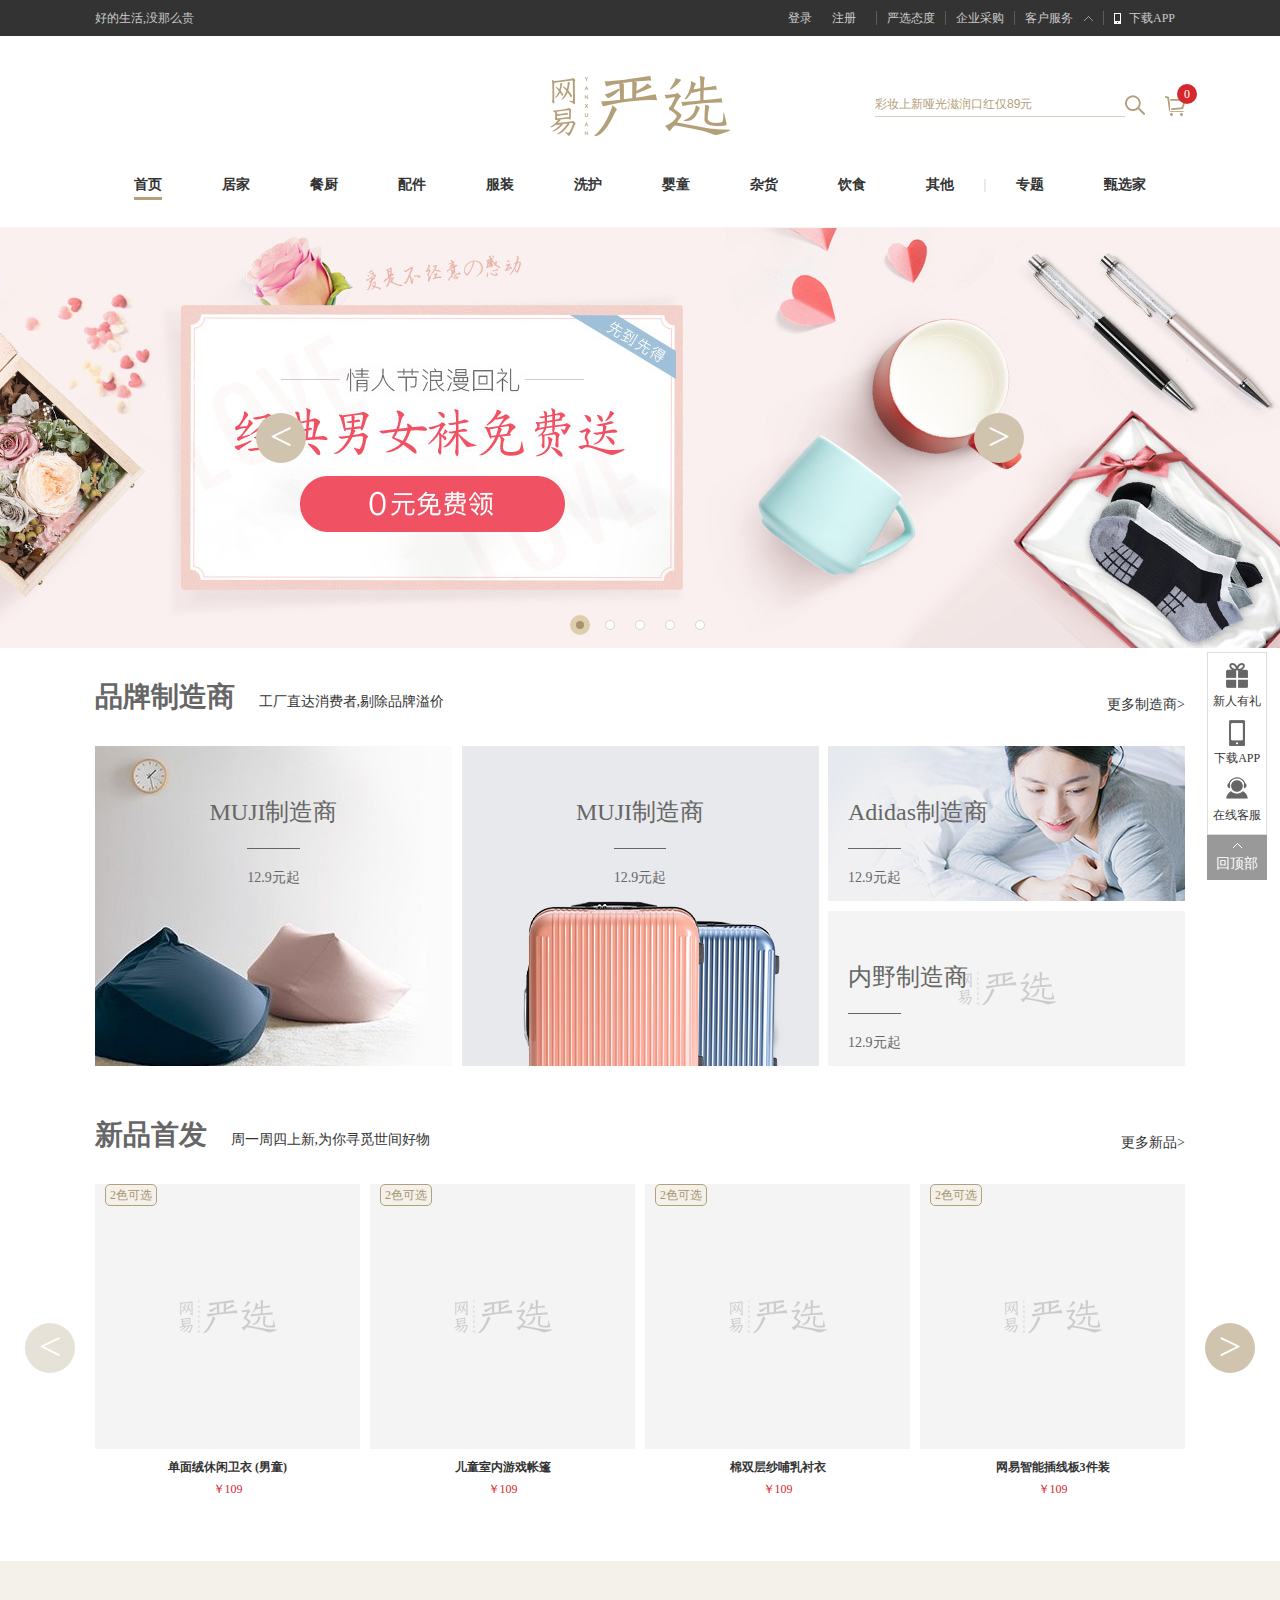
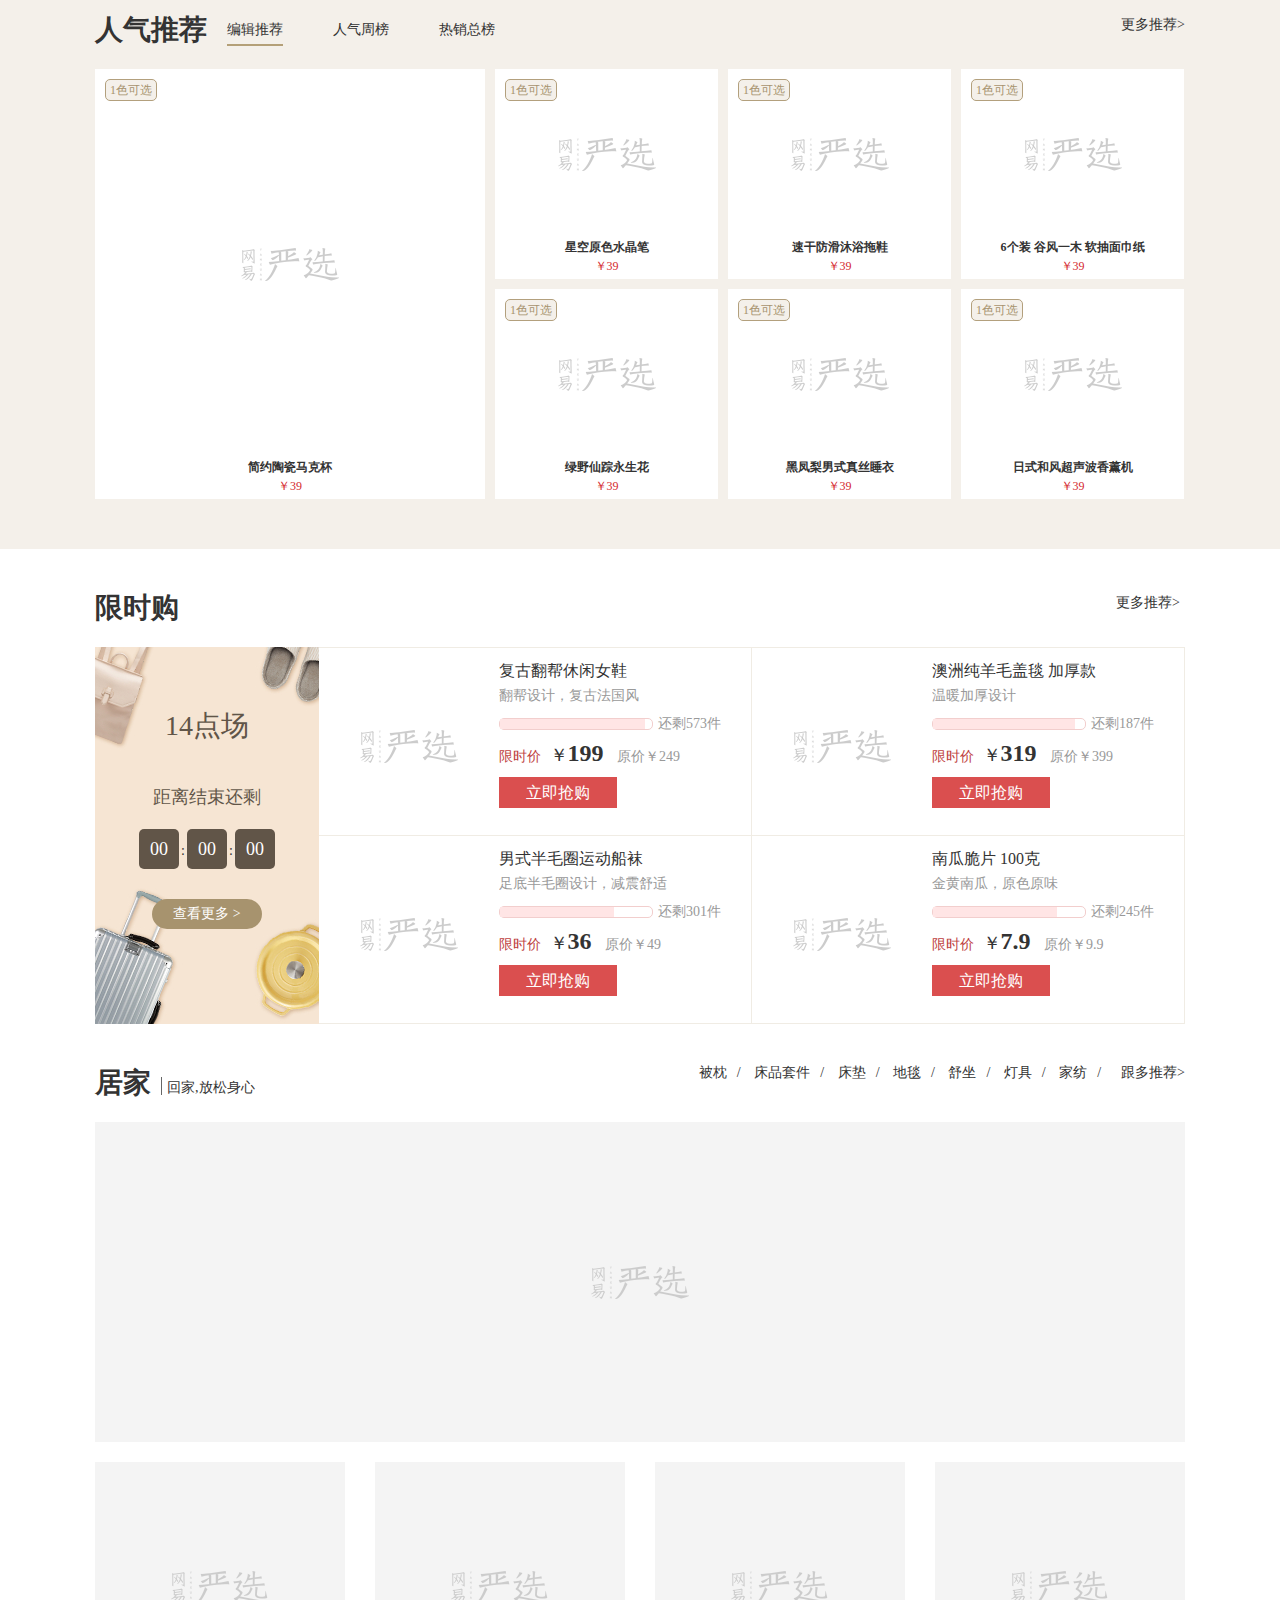
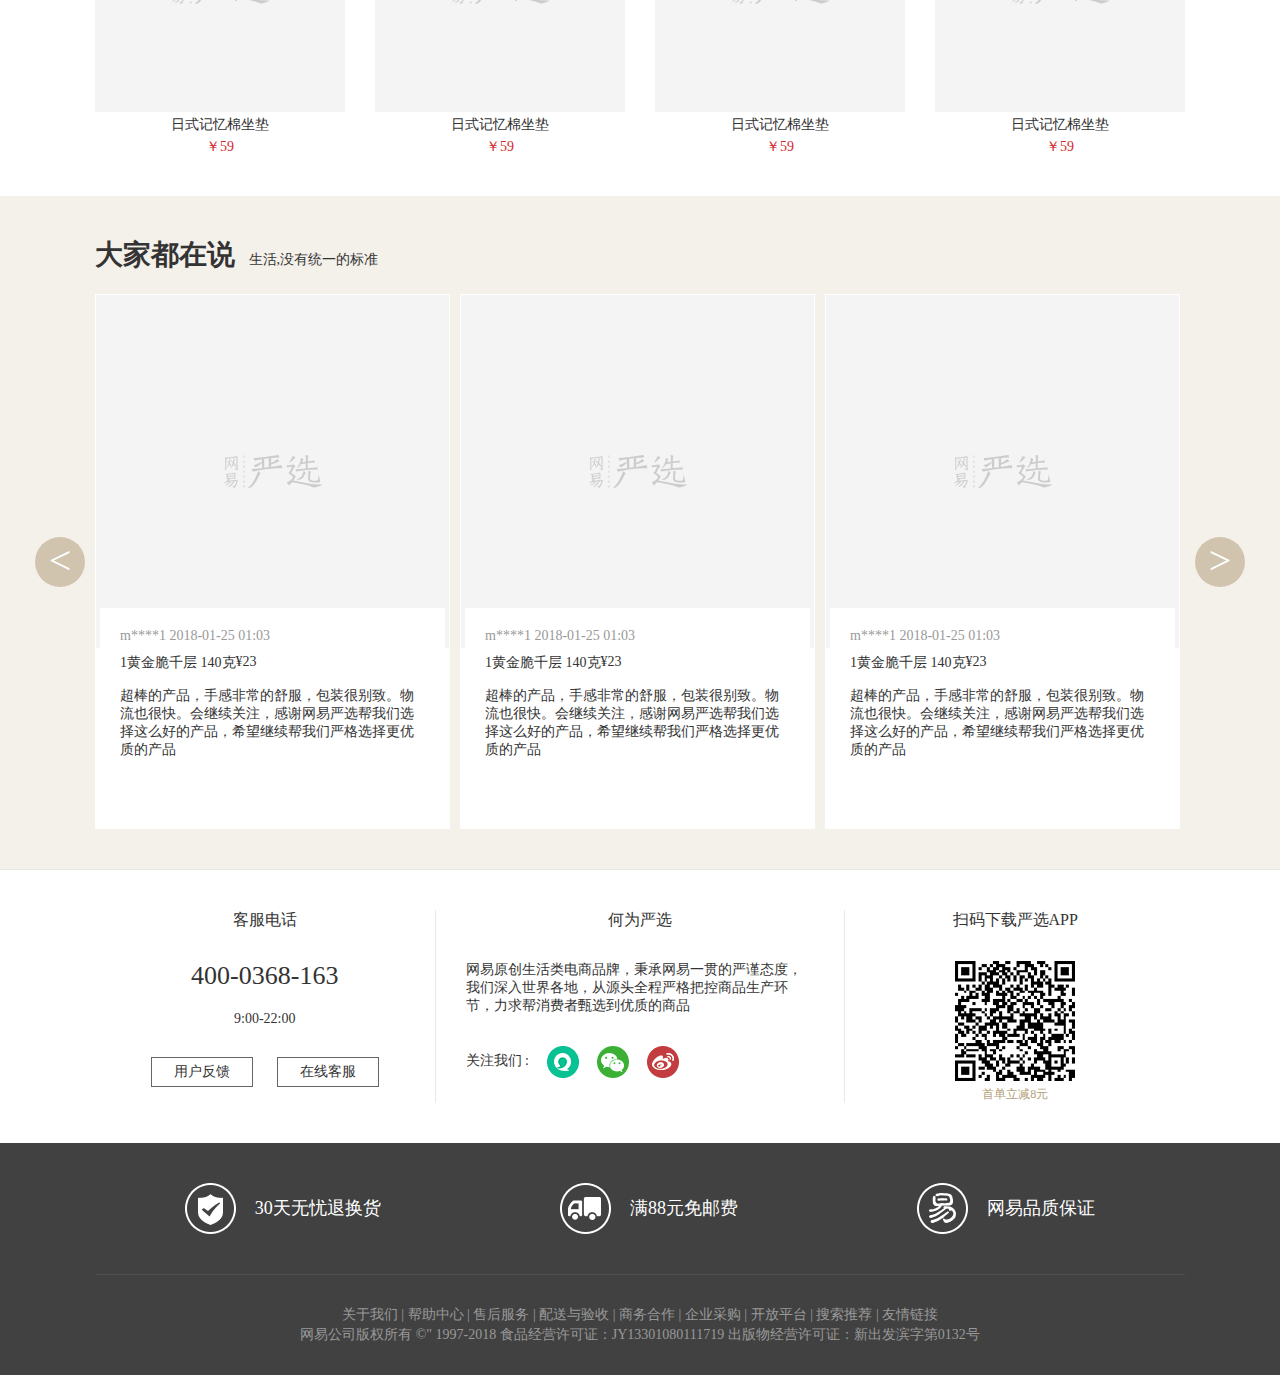
<file: index.html>
<!DOCTYPE html>
<html>
	<head>
		<meta charset="utf-8" />
		<title>网易严选 - 以严谨的态度，为中国消费者甄选天下优品</title>
		<link rel="stylesheet" href="css/common.css"/>
		<link rel="stylesheet" href="css/index.css"/>
	</head>
	<body>
		<!--头部-->
		<header id="head">
			<!--页面头开始-->
			<div class="head">
				<div class="center clearfix">
					<div class="left"><a href="#">好的生活,没那么贵</a></div>
					<div class="right">
						<ul>
							<li><a href="#" class="noborder">登录</a></li>
							<li><a href="#" class="noborder margin">注册</a></li>
							<li><a href="#">严选态度</a></li>
							<li><a href="#">企业采购</a></li>
							<li class="customer">
								<a href="#">客户服务</a>
								<ul>
									<li><a href="#">帮助中心</a></li>
									<li><a href="#">在线客服</a></li>
									<li class="phone">
										<a href="#">电话客服</a>
										<div>
											<p>400-0154-163</p>
											<p>9:00-22:00</p>
										</div>
									</li>
									<li><a href="#" class="noborder">商务合作</a></li>
								</ul>
							</li>
							<li class="down">
								<a href="#">下载APP</a>
								<div>
									<img src="images/down.png" alt=""/>
									<span>扫码下载	首单立减8元</span>
								</div>
							</li>
						</ul>
					</div>
				</div>
			</div>
		
			<!--搜索部分-->
			<div class="serch">
				<div class="center clearfix">
					<h1><a href="#"><img src="images/logo.gif" alt="网易严选"/></a></h1>
					<div class="serchBox right">
						<input type="text" value="彩妆上新哑光滋润口红仅89元" />
						<a href="javascript:;"></a>
					</div>
				</div>
			</div>
			
			<!--导航部分-->
			<nav class="nav">
				<div class="center clearfix">
					<a href="#" class="logo"><img src="images/smallLogo.gif"/></a>
					<ul class="navBar">
						<li class="active"><a href="#">首页</a></li>
						<li><a href="#">居家</a></li>
						<li><a href="#">餐厨</a></li>
						<li><a href="#">配件</a></li>
						<li><a href="#">服装</a></li>
						<li><a href="#">洗护</a></li>
						<li><a href="#">婴童</a></li>
						<li><a href="#">杂货</a></li>
						<li><a href="#">饮食</a></li>
						<li><a href="#">其他</a></li>
						<li class="separate">|</li>
						<li><a href="#">专题</a></li>
						<li><a href="#">甄选家</a></li>
					</ul>
					<div class="cartWrap">
						<i>0</i>
						<div class="cart">
							<div class="list">
								<ul>
									<!--<li>
										<a href="#" class="img"><img src="images/img_01-1.png"/></a>
										<div class="message">
											<p><a href="#">领尖扣商务免烫衬衫</a></p>
											<p>白色  Lx 1</p>
										</div>
										<div class="price">￥219.00</div>
										 <div class="close">x</div>
									</li>-->
								</ul>
								<div class="scrollBar">
									<span class="topBtn"></span>
									<div class="slideWrap">
										<div class="slide"></div>
									</div>
									<span class="bottomBtn"></span>
								</div>
							</div>
							<div class="total">
								商品合计: <span>￥752.00</span><a href="#">去购物车结算</a>
							</div>
						</div>
					</div>
					<div class="login">
						<a href="#">登陆</a><a href="#">注册</a>
					</div>
				</div>
				<div class="subNav">
					<ul>
						<li><a href="#"><img src="images/nav_01.png"/>1被枕</a></li>
						<li><a href="#"><img src="images/nav_01.png"/>床品套件</a></li>
						<li><a href="#"><img src="images/nav_01.png"/>床垫</a></li>
						<li><a href="#"><img src="images/nav_01.png"/>地毯</a></li>
						<li><a href="#"><img src="images/nav_01.png"/>家具</a></li>
						<li><a href="#"><img src="images/nav_01.png"/>舒坐</a></li>
						<li><a href="#"><img src="images/nav_01.png"/>灯具</a></li>
						<li><a href="#"><img src="images/nav_01.png"/>家饰</a></li>
					</ul>
					<ul>
						<li><a href="#"><img src="images/nav_01.png"/>2被枕</a></li>
						<li><a href="#"><img src="images/nav_01.png"/>床品套件</a></li>
						<li><a href="#"><img src="images/nav_01.png"/>床垫</a></li>
						<li><a href="#"><img src="images/nav_01.png"/>地毯</a></li>
						<li><a href="#"><img src="images/nav_01.png"/>家具</a></li>
						<li><a href="#"><img src="images/nav_01.png"/>舒坐</a></li>
						<li><a href="#"><img src="images/nav_01.png"/>灯具</a></li>
						<li><a href="#"><img src="images/nav_01.png"/>家饰</a></li>
					</ul>
					<ul>
						<li><a href="#"><img src="images/nav_01.png"/>3被枕</a></li>
						<li><a href="#"><img src="images/nav_01.png"/>床品套件</a></li>
						<li><a href="#"><img src="images/nav_01.png"/>床垫</a></li>
						<li><a href="#"><img src="images/nav_01.png"/>地毯</a></li>
						<li><a href="#"><img src="images/nav_01.png"/>家具</a></li>
						<li><a href="#"><img src="images/nav_01.png"/>舒坐</a></li>
						<li><a href="#"><img src="images/nav_01.png"/>灯具</a></li>
						<li><a href="#"><img src="images/nav_01.png"/>家饰</a></li>
					</ul>
					<ul>
						<li><a href="#"><img src="images/nav_01.png"/>4被枕</a></li>
						<li><a href="#"><img src="images/nav_01.png"/>床品套件</a></li>
						<li><a href="#"><img src="images/nav_01.png"/>床垫</a></li>
						<li><a href="#"><img src="images/nav_01.png"/>地毯</a></li>
						<li><a href="#"><img src="images/nav_01.png"/>家具</a></li>
						<li><a href="#"><img src="images/nav_01.png"/>舒坐</a></li>
						<li><a href="#"><img src="images/nav_01.png"/>灯具</a></li>
						<li><a href="#"><img src="images/nav_01.png"/>家饰</a></li>
					</ul>
					<ul>
						<li><a href="#"><img src="images/nav_01.png"/>5被枕</a></li>
						<li><a href="#"><img src="images/nav_01.png"/>床品套件</a></li>
						<li><a href="#"><img src="images/nav_01.png"/>床垫</a></li>
						<li><a href="#"><img src="images/nav_01.png"/>地毯</a></li>
						<li><a href="#"><img src="images/nav_01.png"/>家具</a></li>
						<li><a href="#"><img src="images/nav_01.png"/>舒坐</a></li>
						<li><a href="#"><img src="images/nav_01.png"/>灯具</a></li>
						<li><a href="#"><img src="images/nav_01.png"/>家饰</a></li>
					</ul>
					<ul>
						<li><a href="#"><img src="images/nav_01.png"/>6被枕</a></li>
						<li><a href="#"><img src="images/nav_01.png"/>床品套件</a></li>
						<li><a href="#"><img src="images/nav_01.png"/>床垫</a></li>
						<li><a href="#"><img src="images/nav_01.png"/>地毯</a></li>
						<li><a href="#"><img src="images/nav_01.png"/>家具</a></li>
						<li><a href="#"><img src="images/nav_01.png"/>舒坐</a></li>
						<li><a href="#"><img src="images/nav_01.png"/>灯具</a></li>
						<li><a href="#"><img src="images/nav_01.png"/>家饰</a></li>
					</ul>
					<ul>
						<li><a href="#"><img src="images/nav_01.png"/>7被枕</a></li>
						<li><a href="#"><img src="images/nav_01.png"/>床品套件</a></li>
						<li><a href="#"><img src="images/nav_01.png"/>床垫</a></li>
						<li><a href="#"><img src="images/nav_01.png"/>地毯</a></li>
						<li><a href="#"><img src="images/nav_01.png"/>家具</a></li>
						<li><a href="#"><img src="images/nav_01.png"/>舒坐</a></li>
						<li><a href="#"><img src="images/nav_01.png"/>灯具</a></li>
						<li><a href="#"><img src="images/nav_01.png"/>家饰</a></li>
					</ul>
					<ul>
						<li><a href="#"><img src="images/nav_01.png"/>8被枕</a></li>
						<li><a href="#"><img src="images/nav_01.png"/>床品套件</a></li>
						<li><a href="#"><img src="images/nav_01.png"/>床垫</a></li>
						<li><a href="#"><img src="images/nav_01.png"/>地毯</a></li>
						<li><a href="#"><img src="images/nav_01.png"/>家具</a></li>
						<li><a href="#"><img src="images/nav_01.png"/>舒坐</a></li>
						<li><a href="#"><img src="images/nav_01.png"/>灯具</a></li>
						<li><a href="#"><img src="images/nav_01.png"/>家饰</a></li>
					</ul>
					<ul>
						<li><a href="#"><img src="images/nav_01.png"/>9被枕</a></li>
						<li><a href="#"><img src="images/nav_01.png"/>床品套件</a></li>
						<li><a href="#"><img src="images/nav_01.png"/>床垫</a></li>
						<li><a href="#"><img src="images/nav_01.png"/>地毯</a></li>
						<li><a href="#"><img src="images/nav_01.png"/>家具</a></li>
						<li><a href="#"><img src="images/nav_01.png"/>舒坐</a></li>
						<li><a href="#"><img src="images/nav_01.png"/>灯具</a></li>
						<li><a href="#"><img src="images/nav_01.png"/>家饰</a></li>
					</ul>
				</div>
			</nav>
		</header>
		
		<!--banner-->
		<div id="banner">
			<div class="bannerPic" id="bannerPic">
				<div class="carouselImgCon">
					<a href="#"><img src="images/pic_01.jpg" style="opacity: 1;"/></a>
					<a href="#"><img src="images/pic_02.jpg"/></a>
					<a href="#"><img src="images/pic_03.jpg"/></a>
					<a href="#"><img src="images/pic_04.jpg"/></a>
					<a href="#"><img src="images/pic_05.jpg"/></a>
				</div>
				<!--<div class="prev"><</div>
				<div class="next">></div>
				<div class="circle">
					<span class="active"></span><span></span><span></span><span></span><span></span>
				</div>-->
			</div>
		</div>
		
		<!--品牌制造商-->
		<section id="brand">
			<header class="brandHead clearfix">
				<div class="left">
					<h3>品牌制造商</h3>
					<span>工厂直达消费者,剔除品牌溢价</span>
				</div>
				<div class="right">
					<a href="#">更多制造商></a>
				</div>
			</header>
			<div class="bImg">
				<div class="bBox">
					<h4>MUJI制造商</h4>
					<span>12.9元起</span>
					<a href="#" class="scaleImg"><img class="original" src="images/empty.gif" data-original="images/img_01.jpg"/></a>
				</div>
				<div class="bBox">
					<h4>MUJI制造商</h4>
					<span>12.9元起</span>
					<a href="#" class="scaleImg"><img class="original" src="images/empty.gif" data-original="images/img_02.jpg"/></a>
				</div>
				<div class="bBox">
					<div>
						<h4>Adidas制造商</h4>
						<span>12.9元起</span>
						<a href="#" class="scaleImg"><img class="original" src="images/empty.gif" data-original="images/img_03.jpg"/></a>
					</div>
					<div>
						<h4>内野制造商</h4>
						<span>12.9元起</span>
						<a href="#" class="scaleImg"><img class="original" src="images/empty.gif" data-original="images/img_04.jpg"/></a>
					</div>
				</div>
			</div>
		</section>
		
		<!--新品首发-->
		<section id="new">
			<header class="brandHead clearfix">
				<div class="left">
					<h3>新品首发</h3>
					<span>周一周四上新,为你寻觅世间好物</span>
				</div>
				<div class="right">
					<a href="#">更多新品></a>
				</div>
			</header>
			<div class="content" id="newProduct">
					<div class="carouselImgCon">
						<ul class="clearfix">
							<li>
								<span class="colorNum">2色可选</span>
								<a href="#">
									<img class="original" src="images/empty.gif" data-original="images/img_05.png"/>
									<img class="original" src="images/empty.gif" data-original="images/img_05.jpg"/>
								</a>
								<div class="title">
									<a href="#">单面绒休闲卫衣 (男童)</a>
									<p>￥109</p>
								</div>
							</li>
							<li>
								<span class="colorNum">2色可选</span>
								<a href="#">
									<img class="original" src="images/empty.gif" data-original="images/img_06.png"/>
									<img class="original" src="images/empty.gif" data-original="images/img_06.jpg"/>
								</a>
								<div class="title">
									<a href="#">儿童室内游戏帐篷</a>
									<p>￥109</p>
								</div>
							</li>
							<li>
								<span class="colorNum">2色可选</span>
								<a href="#">
									<img class="original" src="images/empty.gif" data-original="images/img_07.png"/>
									<img class="original" src="images/empty.gif" data-original="images/img_07.jpg"/>
								</a>
								<div class="title">
									<a href="#">棉双层纱哺乳衬衣</a>
									<p>￥109</p>
								</div>
							</li>
							<li>
								<span class="colorNum">2色可选</span>
								<a href="#">
									<img class="original" src="images/empty.gif" data-original="images/img_08.png"/>
									<img class="original" src="images/empty.gif" data-original="images/img_08.jpg"/>
								</a>
								<div class="title">
									<a href="#">网易智能插线板3件装</a>
									<p>￥109</p>
								</div>
							</li>
							<li>
								<span class="colorNum">2色可选</span>
								<a href="#">
									<img class="original" src="images/empty.gif" data-original="images/img_09.png"/>
									<img class="original" src="images/empty.gif" data-original="images/img_09.jpg"/>
								</a>
								<div class="title">
									<a href="#">单面绒休闲卫衣 (男童)</a>
									<p>￥109</p>
								</div>
							</li>
							<li>
								<span class="colorNum">2色可选</span>
								<a href="#">
									<img class="original" src="images/empty.gif" data-original="images/img_10.png"/>
									<img class="original" src="images/empty.gif" data-original="images/img_10.jpg"/>
								</a>
								<div class="title">
									<a href="#">单面绒休闲卫衣 (男童)</a>
									<p>￥109</p>
								</div>
							</li>
							<li>
								<span class="colorNum">2色可选</span>
								<a href="#">
									<img class="original" src="images/empty.gif" data-original="images/img_11.png"/>
									<img class="original" src="images/empty.gif" data-original="images/img_11.jpg"/>
								</a>
								<div class="title">
									<a href="#">单面绒休闲卫衣 (男童)</a>
									<p>￥103</p>
								</div>
							</li>
							<li>
								<span class="colorNum">2色可选</span>
								<a href="#">
									<img class="original" src="images/empty.gif" data-original="images/img_12.png"/>
									<img class="original" src="images/empty.gif" data-original="images/img_12.jpg"/>
								</a>
								<div class="title">
									<a href="#">单面绒休闲卫衣 (男童)</a>
									<p>￥1109</p>
								</div>
							</li>
						</ul>
					</div>
					<!--<div class="prev"><</div>
					<div class="next">></div>-->
			</div>
		</section>
	
		<!--人气推荐-->
		<section id="recommend">
			<div class="center">
				<header class="clearfix">
					<div class="left">
						<h3>人气推荐</h3>
						<ul>
							<li class="active">编辑推荐</li>
							<li>人气周榜</li>
							<li>热销总榜</li>
						</ul>
					</div>
					<div class="right">
						<a href="#">更多推荐></a>
					</div>
				</header>
				<div class="content clearfix" style="display: block;">
					<div class="box">
						<span class="colorNum">1色可选</span>
						<a href="#" class="scaleImg"><img class="original" src="images/empty.gif" data-original="images/img_13.png"/></a>
						<div class="title">
							<a href="#">简约陶瓷马克杯</a>
							<p>￥39</p>
						</div>
					</div>
					<div class="box">
						<span class="colorNum">1色可选</span>
						<a href="#" class="scaleImg"><img class="original" src="images/empty.gif" data-original="images/img_14.png"/></a>
						<div class="title">
							<a href="#">星空原色水晶笔</a>
							<p>￥39</p>
						</div>
					</div>
					<div class="box">
						<span class="colorNum">1色可选</span>
						<a href="#" class="scaleImg"><img class="original" src="images/empty.gif" data-original="images/img_15.png"/></a>
						<div class="title">
							<a href="#">速干防滑沐浴拖鞋</a>
							<p>￥39</p>
						</div>
					</div>
					<div class="box">
						<span class="colorNum">1色可选</span>
						<a href="#" class="scaleImg"><img class="original" src="images/empty.gif" data-original="images/img_16.png"/></a>
						<div class="title">
							<a href="#">6个装 谷风一木 软抽面巾纸</a>
							<p>￥39</p>
						</div>
					</div>
					<div class="box">
						<span class="colorNum">1色可选</span>
						<a href="#" class="scaleImg"><img class="original" src="images/empty.gif" data-original="images/img_17.png"/></a>
						<div class="title">
							<a href="#">绿野仙踪永生花</a>
							<p>￥39</p>
						</div>
					</div>
					<div class="box">
						<span class="colorNum">1色可选</span>
						<a href="#" class="scaleImg"><img class="original" src="images/empty.gif" data-original="images/img_18.png"/></a>
						<div class="title">
							<a href="#">黑凤梨男式真丝睡衣</a>
							<p>￥39</p>
						</div>
					</div>
					<div class="box">
						<span class="colorNum">1色可选</span>
						<a href="#" class="scaleImg"><img class="original" src="images/empty.gif" data-original="images/img_19.png"/></a>
						<div class="title">
							<a href="#">日式和风超声波香薰机</a>
							<p>￥39</p>
						</div>
					</div>
				</div>
				<div class="content clearfix">
					<div class="box">
						<span class="colorNum">2色可选</span>
						<a href="#" class="scaleImg"><img class="original" src="images/empty.gif" data-original="images/img_13.png"/></a>
						<div class="title">
							<a href="#">简约陶瓷马克杯</a>
							<p>￥39</p>
						</div>
					</div>
					<div class="box">
						<span class="colorNum">1色可选</span>
						<a href="#" class="scaleImg"><img class="original" src="images/empty.gif" data-original="images/img_14.png"/></a>
						<div class="title">
							<a href="#">星空原色水晶笔</a>
							<p>￥39</p>
						</div>
					</div>
					<div class="box">
						<span class="colorNum">1色可选</span>
						<a href="#" class="scaleImg"><img class="original" src="images/empty.gif" data-original="images/img_15.png"/></a>
						<div class="title">
							<a href="#">速干防滑沐浴拖鞋</a>
							<p>￥39</p>
						</div>
					</div>
					<div class="box">
						<span class="colorNum">1色可选</span>
						<a href="#" class="scaleImg"><img class="original" src="images/empty.gif" data-original="images/img_16.png"/></a>
						<div class="title">
							<a href="#">6个装 谷风一木 软抽面巾纸</a>
							<p>￥39</p>
						</div>
					</div>
					<div class="box">
						<span class="colorNum">1色可选</span>
						<a href="#" class="scaleImg"><img class="original" src="images/empty.gif" data-original="images/img_17.png"/></a>
						<div class="title">
							<a href="#">绿野仙踪永生花</a>
							<p>￥39</p>
						</div>
					</div>
					<div class="box">
						<span class="colorNum">1色可选</span>
						<a href="#" class="scaleImg"><img class="original" src="images/empty.gif" data-original="images/img_18.png"/></a>
						<div class="title">
							<a href="#">黑凤梨男式真丝睡衣</a>
							<p>￥39</p>
						</div>
					</div>
					<div class="box">
						<span class="colorNum">1色可选</span>
						<a href="#" class="scaleImg"><img class="original" src="images/empty.gif" data-original="images/img_19.png"/></a>
						<div class="title">
							<a href="#">日式和风超声波香薰机</a>
							<p>￥39</p>
						</div>
					</div>
				</div>
				<div class="content clearfix">
					<div class="box">
						<span class="colorNum">3色可选</span>
						<a href="#" class="scaleImg"><img class="original" src="images/empty.gif" data-original="images/img_13.png"/></a>
						<div class="title">
							<a href="#">简约陶瓷马克杯</a>
							<p>￥39</p>
						</div>
					</div>
					<div class="box">
						<span class="colorNum">1色可选</span>
						<a href="#" class="scaleImg"><img class="original" src="images/empty.gif" data-original="images/img_14.png"/></a>
						<div class="title">
							<a href="#">星空原色水晶笔</a>
							<p>￥39</p>
						</div>
					</div>
					<div class="box">
						<span class="colorNum">1色可选</span>
						<a href="#" class="scaleImg"><img class="original" src="images/empty.gif" data-original="images/img_15.png"/></a>
						<div class="title">
							<a href="#">速干防滑沐浴拖鞋</a>
							<p>￥39</p>
						</div>
					</div>
					<div class="box">
						<span class="colorNum">1色可选</span>
						<a href="#" class="scaleImg"><img class="original" src="images/empty.gif" data-original="images/img_16.png"/></a>
						<div class="title">
							<a href="#">6个装 谷风一木 软抽面巾纸</a>
							<p>￥39</p>
						</div>
					</div>
					<div class="box">
						<span class="colorNum">1色可选</span>
						<a href="#" class="scaleImg"><img class="original" src="images/empty.gif" data-original="images/img_17.png"/></a>
						<div class="title">
							<a href="#">绿野仙踪永生花</a>
							<p>￥39</p>
						</div>
					</div>
					<div class="box">
						<span class="colorNum">1色可选</span>
						<a href="#" class="scaleImg"><img class="original" src="images/empty.gif" data-original="images/img_18.png"/></a>
						<div class="title">
							<a href="#">黑凤梨男式真丝睡衣</a>
							<p>￥39</p>
						</div>
					</div>
					<div class="box">
						<span class="colorNum">1色可选</span>
						<a href="#" class="scaleImg"><img class="original" src="images/empty.gif" data-original="images/img_19.png"/></a>
						<div class="title">
							<a href="#">日式和风超声波香薰机</a>
							<p>￥39</p>
						</div>
					</div>
				</div>
			</div>
		</section>
	
		<!--限时购-->
		<section id="limit">
			<header class="clearfix">
				<div class="left">
					<h3>限时购</h3>
				</div>
				<div class="right">
					<a href="#">更多推荐></a>
				</div>
			</header>
			<div class="content clearfix">
				<div class="time left">
					<h4>14点场</h4>
					<p>距离结束还剩</p>
					<div class="timeBox">
						<span>00</span>:<span>00</span>:<span>00</span>
					</div>
					<a href="#">查看更多  ></a>
				</div>
				<div class="boxWrap right">
					<div class="limitBox">
						<a href="#" class="left scaleImg"><img class="original" src="images/empty.gif" data-original="images/img_20.png"/></a>
						<div class="right">
							<a href="#" class="title">简色休闲双肩包</a>
							<p>防盗耐脏，简约派也不输外形</p>
							<div class="numBar clearfix">
								<div class="numCon">
									<span></span>
								</div>
								<span class="numTips">还剩233件</span>
							</div>
							<div>
								<span class="xianshi">限时价</span>
								<span class="fuhao">￥</span><strong>129</strong>
								<span class="yuan">原价￥199</span>
							</div>
							<a href="#" class="qianggou">立即抢购</a>
						</div>
					</div>
					<div class="limitBox">
						<a href="#" class="left scaleImg"><img class="original" src="images/empty.gif" data-original="images/img_21.png"/></a>
						<div class="right">
							<a href="#" class="title">不锈钢搅拌盆4件套</a>
							<p>优质感，巧收纳</p>
							<div class="numBar clearfix">
								<div class="numCon">
									<span></span>
								</div>
								<span class="numTips">还剩153件</span>
							</div>
							<div>
								<span class="xianshi">限时价</span>
								<span class="fuhao">￥</span><strong>99</strong>
								<span class="yuan">原价￥119</span>
							</div>
							<a href="#" class="qianggou">立即抢购</a>
						</div>
					</div>
					<div class="limitBox">
						<a href="#" class="left scaleImg"><img class="original" src="images/empty.gif" data-original="images/img_22.png"/></a>
						<div class="right">
							<a href="#" class="title">简约知性色织提花浴巾</a>
							<p>未来空间设计，绅士品格</p>
							<div class="numBar clearfix">
								<div class="numCon">
									<span></span>
								</div>
								<span class="numTips">还剩573件</span>
							</div>
							<div>
								<span class="xianshi">限时价</span>
								<span class="fuhao">￥</span><strong>69</strong>
								<span class="yuan">原价￥99</span>
							</div>
							<a href="#" class="qianggou">立即抢购</a>
						</div>
					</div>
					<div class="limitBox">
						<a href="#" class="left scaleImg"><img class="original" src="images/empty.gif" data-original="images/img_23.png"/></a>
						<div class="right">
							<a href="#" class="title">有田烧樱润饭碗</a>
							<p>简约小巧，经久耐用</p>
							<div class="numBar clearfix">
								<div class="numCon">
									<span></span>
								</div>
								<span class="numTips">还剩573件</span>
							</div>
							<div>
								<span class="xianshi">限时价</span>
								<span class="fuhao">￥</span><strong>19</strong>
								<span class="yuan">原价￥39</span>
							</div>
							<a href="#" class="qianggou">立即抢购</a>
						</div>
					</div>
				</div>
			</div>
		</section>
	
		<!--居家-->
		<section class="category">
			<header>
				<div class="left">
					<h3>居家</h3><span>回家,放松身心</span>
				</div>
				<div class="right">
					<a href="#" class="more">跟多推荐></a>
					<ul>
						<li><a href="#">被枕</a>/</li>
						<li><a href="#">床品套件</a>/</li>
						<li><a href="#">床垫</a>/</li>
						<li><a href="#">地毯</a>/</li>
						<li><a href="#">舒坐</a>/</li>
						<li><a href="#">灯具</a>/</li>
						<li><a href="#">家纺</a>/</li>
					</ul>
				</div>
			</heafer>
			<a href="#" class="categoryBigImg"><img class="original" src="images/empty.gif" data-original="images/img_24.jpg"/></a>
			<ul class="categoryList">
				<li>
					<a href="#" class="scaleImg">
						<img class="original" src="images/empty.gif" data-original="images/img_25.png"/>
					</a>
					<p><a href="#">日式记忆棉坐垫</a></p>
					<span>￥59</span>
				</li>
				<li>
					<a href="#" class="scaleImg">
						<img class="original" src="images/empty.gif" data-original="images/img_26.png"/>
					</a>
					<p><a href="#">日式记忆棉坐垫</a></p>
					<span>￥59</span>
				</li>
				<li>
					<a href="#" class="scaleImg">
						<img class="original" src="images/empty.gif" data-original="images/img_27.png"/>
					</a>
					<p><a href="#">日式记忆棉坐垫</a></p>
					<span>￥59</span>
				</li>
				<li>
					<a href="#" class="scaleImg">
						<img class="original" src="images/empty.gif" data-original="images/img_28.png"/>
					</a>
					<p><a href="#">日式记忆棉坐垫</a></p>
					<span>￥59</span>
				</li>
			</ul>
		</section>
	
		<!--大家都在说-->
		<section id='say'>
			<div class="center">
				<header>
					<h3>大家都在说</h3>
					<span>生活,没有统一的标准</span>
				</header>
				<div class="content" id="sayPic">
					<div class="carouselImgCon">
						<ul>
							<li>
								<a href="#" class="scaleImg"><img class="original" src="images/empty.gif" data-original="images/img_29.jpg"/></a>
								<div>
									<p>m****1 2018-01-25 01:03</p>
									<p class="clearfix">
										<span class="left">1黄金脆千层 140克</span>
										<span class="left">¥23</span>
									</p>
									<p>超棒的产品，手感非常的舒服，包装很别致。物流也很快。会继续关注，感谢网易严选帮我们选择这么好的产品，希望继续帮我们严格选择更优质的产品</p>
								</div>
							</li>
							<li>
								<a href="#" class="scaleImg"><img class="original" src="images/empty.gif" data-original="images/img_30.jpg"/></a>
								<div>
									<p>m****1 2018-01-25 01:03</p>
									<p class="clearfix">
										<span class="left">1黄金脆千层 140克</span>
										<span class="left">¥23</span>
									</p>
									<p>超棒的产品，手感非常的舒服，包装很别致。物流也很快。会继续关注，感谢网易严选帮我们选择这么好的产品，希望继续帮我们严格选择更优质的产品</p>
								</div>
							</li>
							<li>
								<a href="#" class="scaleImg"><img class="original" src="images/empty.gif" data-original="images/img_31.jpg"/></a>
								<div>
									<p>m****1 2018-01-25 01:03</p>
									<p class="clearfix">
										<span class="left">1黄金脆千层 140克</span>
										<span class="left">¥23</span>
									</p>
									<p>超棒的产品，手感非常的舒服，包装很别致。物流也很快。会继续关注，感谢网易严选帮我们选择这么好的产品，希望继续帮我们严格选择更优质的产品</p>
								</div>
							</li>
							<li>
								<a href="#" class="scaleImg"><img class="original" src="images/empty.gif" data-original="images/img_32.jpg"/></a>
								<div>
									<p>m****1 2018-01-25 01:03</p>
									<p class="clearfix">
										<span class="left">1黄金脆千层 140克</span>
										<span class="left">¥23</span>
									</p>
									<p>超棒的产品，手感非常的舒服，包装很别致。物流也很快。会继续关注，感谢网易严选帮我们选择这么好的产品，希望继续帮我们严格选择更优质的产品</p>
								</div>
							</li>
							<li>
								<a href="#" class="scaleImg"><img class="original" src="images/empty.gif" data-original="images/img_33.jpg"/></a>
								<div>
									<p>m****1 2018-01-25 01:03</p>
									<p class="clearfix">
										<span class="left">1黄金脆千层 140克</span>
										<span class="left">¥23</span>
									</p>
									<p>超棒的产品，手感非常的舒服，包装很别致。物流也很快。会继续关注，感谢网易严选帮我们选择这么好的产品，希望继续帮我们严格选择更优质的产品</p>
								</div>
							</li>
							<li>
								<a href="#" class="scaleImg"><img class="original" src="images/empty.gif" data-original="images/img_34.jpg"/></a>
								<div>
									<p>m****1 2018-01-25 01:03</p>
									<p class="clearfix">
										<span class="left">1黄金脆千层 140克</span>
										<span class="left">¥23</span>
									</p>
									<p>超棒的产品，手感非常的舒服，包装很别致。物流也很快。会继续关注，感谢网易严选帮我们选择这么好的产品，希望继续帮我们严格选择更优质的产品</p>
								</div>
							</li>
						</ul>
					</div>
					<!--<div class="prev"><</div>
					<div class="next">></div>-->
				</div>
			</div>
		</section>
	
		<!--底部-->
		<footer>
			<div class="message">
				<div class="center">
					<div class="box">
						<h4>客服电话</h4>
						<p class="phone">400-0368-163</p>
						<p class="workTime">9:00-22:00</p>
						<div class="btn">
							<a href="#">用户反馈</a>
							<a href="#">在线客服</a></div>
					</div>
					<div class="box">
						<h4>何为严选</h4>
						<p>网易原创生活类电商品牌，秉承网易一贯的严谨态度，我们深入世界各地，从源头全程严格把控商品生产环节，力求帮消费者甄选到优质的商品</p>
						<dl>
							<dt>关注我们 :</dt>
							<dd><a href="#"><img src="images/ico_05.gif"/></a></dd>
							<dd><a href="#"><img src="images/ico_06.gif"/></a></dd>
							<dd><a href="#"><img src="images/ico_07.gif"/></a></dd>
						</dl>
					</div>
					<div class="box">
						<h4>扫码下载严选APP</h4>
						<img src="images/down.png" alt=""/>
						<p class="money">首单立减8元</p>
					</div>
				</div>
			</div>
			<div class="foot">
				<div class="center">
					<div class="title">
						<div>30天无忧退换货</div>
						<div>满88元免邮费</div>
						<div>网易品质保证</div>
					</div>
					<div class="copy">
						<p><a href="#">关于我们</a> | <a href="#">帮助中心</a> | <a href="#">售后服务</a> | <a href="#">配送与验收</a> | <a href="#">商务合作</a> | <a href="#">企业采购</a> | <a href="#">开放平台</a> | <a href="#">搜索推荐</a> | <a href="#">友情链接</a></p>
						<p>网易公司版权所有 &copy;" 1997-2018   食品经营许可证：JY13301080111719 出版物经营许可证：新出发滨字第0132号</p>
					</div>
				</div>
			</div>
		</footer>
		
		<!--侧边栏-->
		<div id="sideBar">
			<div class="top">
				<a href="#">新人有礼</a>
				<a href="#">下载APP</a>
				<a href="#">在线客服</a>
			</div>
			<a href="JavaScript:;" class="back">回顶部</a>
		</div>
		
		
		<script src="js/common.js"></script>
		<script src="js/move.js"></script>
		<script src="js/Carousel.js"></script>
		<script src="js/limitTime.js"></script>
		<script src="js/index.js"></script>
	</body>
</html>
</file>
<file: css/common.css>
/*1公共样式*/
body,h1,h2,h3,h4,p,dl,dd{/*样式重置*/
	margin: 0;
}
body{/*设置默认字体大小,默认字体颜色*/
	font-size: 14px;
	color: #333;
	font-family: "微软雅黑";
}
ul,ol{
	margin: 0;
	padding: 0;
	list-style: none;
}
img{/*去除IE下图片边框*/
	border: none;
	vertical-align: middle;
}
a{
	text-decoration: none;
	color: #333;
}
a:hover{
	color: #b4a078;
}
input{
	margin: 0;
	padding: 0;
	vertical-align: middle;
	border: 1px solid #ccc;
}
label{/*表单前面文字对齐*/
	vertical-align: middle;
}
table{
	border-collapse: collapse;
}
th,td{
	padding: 0;
}
/*常用class*/
.center{/*居中class*/
	width: 1090px;
	margin: 0 auto;
}
.left{/*有浮动的加class*/
	float: left;
}
.right{
	float: right;
}
.clearfix:after{/*清除浮动class*/
	content: '';
	clear: both;
	display: block;
}
.scaleImg img{/*图片放大初始*/
	transition: 1s ease-out;
	transform: scale(1);
}
.scaleImg:hover img{/*图片放大*/
	transform: scale(1.1);
}
.original{/*图片未加载时背景*/
	background: #f4f4f4 url(../images/original.png) center no-repeat;
}


/*----------头部----------*/
#head{
	border-bottom: 1px solid #f3f3f3;
	box-shadow: 0 2px 2px #f3f3f3;
}
#head .head{
	background: #333;
	font-size: 12px;
	line-height: 36px;
}
#head .left a{
	color: #ccc;
}
#head .head li{
	float: left;
	position: relative;
	z-index: 2;
}
#head .head li a{
	color: #ccc;
	padding: 0 10px;
	border-left: 1px solid #5c5c5c;
}
#head .head li a:hover,#head .left a:hover{
	color: #ffffff;
}
#head .head li a.noborder{
	border: none;
}
#head .margin{
	margin-right: 10px;
}
#head .customer{
	padding-right: 10px;
	margin-right: 10px;
	background: url(../images/customer_bg1.gif) 70px center no-repeat;
}
#head .customer:hover{
	background: url(../images/customer_bg2.gif) 70px center no-repeat;
}
#head .customer:hover ul{
	display: block;
}
#head .customer ul{
	position: absolute;
	width: 84px;
	border: 1px solid #ddd;
	background: #fff;
	box-shadow: 0 0 3px rgba(0,0,0,.2);
	display: none;
}
#head .customer ul:before,#head .down div:before{
	width: 10px;
	height: 6px;
	content: '';
	display: block;
	background: url(../images/ico_02.png);
	position: absolute;
	margin: auto;
	left: 0;
	top: -6px;
	right: 0;
}
#head .customer ul li{
	float: none;
}
#head .customer ul a{
	display: block;
	padding: 0;
	border-left: none;
	border-bottom: 1px solid #ddd;
	text-align: center;
	margin: 0 10px;
	color: #999;
}
#head .customer ul a:hover{
	color: #b4a078;
}
#head .customer ul a.noboder{
	border-bottom: none;
}
#head .customer li.phone{
	background: url(../images/phone_bg1.gif) no-repeat 62px center;
}
#head .customer li.phone:hover{
	background: url(../images/phone_bg2.gif) no-repeat 62px center;
}
#head .customer li.phone:hover div{
	display: block;
}
#head .customer li.phone div{
	position: absolute;
	width: 110px;
	height: 57px;
	right: -110px;
	top: 0;
	line-height: 20px;
	background: #fff;
	text-align: center;
	box-shadow: 0 0 3px rgba(0,0,0,.2);
	display: none;
}
#head .customer li.phone div p:nth-child(1){
	font-size: 14px;
	color: #999;
	margin-top: 12px;
}
#head .customer li.phone div p:nth-child(2){
	color: #ccc;
}
#head .down:hover div{
	display: block;
}
#head .head .down a{
	padding-left: 25px;
	background: url(../images/ico_01.png) 10px center no-repeat;
}
#head .down div{
	position: absolute;
	left: -46px;
	border: 1px solid #ddd;
	box-shadow: 0 0 3px rgba(0,0,0,.2);
	padding: 10px;
	line-height: 20px;
	color: #b4a078;
	background: #fff;
	display: none;
}


/*----------搜索部分----------*/
.serch{
	margin: 40px 0;
}
.serch .center{
	position: relative;
	height: 60px;
}
.serch h1{
	position: absolute;
	left: 50%;
	margin-left: -90px;
}
.serch .serchBox{
	height: 25px;
	margin: 16px 40px 0 0;
	font-size: 0;
}
.serchBox input{
	width: 250px;
	height: 24px;
	line-height: 24px;
	border: none;
	border-bottom: 1px solid #d8cebc;
	color: #B4A078;
	outline: none;
	font-size: 12px;
}
.serchBox a{
	display: inline-block;
	width: 20px;
	height: 20px;
	background: url(../images/ico_03.gif);
	vertical-align: middle;
}


/*----------导航样式----------*/
.nav{
	position: relative;
	background: #fff;
}
.nav .center{
	position: relative;
}
.nav .logo,.nav .login{
	display: none;
}
.navBar,.nav .subNav{
	font-size: 0;
	text-align: center;
}
.navBar li,.nav .subNav li{
	display: inline-block;
	font-size: 14px;
	padding: 0 30px;
	height: 50px;
}
.navBar li.separate{
	padding: 0;
	color: #ccc;
}
.navBar li a{
	font-weight: bold;
	padding-bottom: 5px;
}
.navBar li a:hover,.navBar li.active a{
	border-bottom: 3px solid #b4a078;
}

/*购物车父级*/
.cartWrap{
	position: absolute;
	top: -80px;
	right: 0;
	width: 20px;
	height: 20px;
	cursor: pointer;
	background: url(../images/ico_04.gif);
}
.cartWrap i{
	font: 12px/20px "微软雅黑";
	position: absolute;
	top: -12px;
	right: -12px;
	color: #fff;
	background: #d4282d;
	width: 20px;
	height: 20px;
	text-align: center;
	border-radius: 50%;
}
.cartWrap .cart{
	display: none;
	width: 328px;
	border: 1px solid #b5a176;
	box-shadow: 0 0 3px rgba(0,0,0,.5);
	position: absolute;
	top: 30px;
	right: -22px;
	background: #fff;
	padding-top: 15px;
	z-index: 3;
}
.cartWrap .cart:before{
	content: '';
	display: block;
	width: 12px;
	height: 8px;
	background: url(../images/ico_17.gif);
	position: absolute;
	top: -8px;
	right: 24px;
}
.cartWrap .list{
	height: 244px;
	position: relative;
	overflow: hidden;
}
.cartWrap ul{
	padding-left: 15px;
	position: absolute;
	top: 0;
	left: 0;
}
.cartWrap li{
	height: 60px;
	margin-bottom: 10px;
}
.cartWrap .img{
	float: left;
}
.cartWrap img{
	width: 60px;
	height: 60px;
	background: #f4f4f4;
}

.cartWrap .message{
	width: 145px;
	float: left;
	padding: 5px 0 5px 10px;
	font: 12px/25px "微软雅黑";
}
.cartWrap .message p:nth-child(1){
	text-overflow: ellipsis;
	overflow: hidden;
	white-space: nowrap;
}
.cartWrap .message p:nth-child(2){
	color: #c5c5c5;
}
.cartWrap .price{
	float: left;
	width: 55px;
	padding-top: 5px;
	font: 12px/25px "微软雅黑";
	color: #b62628;
}
.cartWrap .close{
	float: left;
	width: 26px;
	font: 16px/25px "微软雅黑";
	padding-top: 5px;
	text-align: center;
}
/*购物车里滚动条样式*/
.scrollBar{
	float: right;
	width: 17px;
	height: 234px;
	background: #f1f1f1;
}
.scrollBar span{
	display: block;
	width: 17px;
	height: 17px;
	
}
.cartWrap .topBtn{
	background: url(../images/topBtn_bg.gif) 0 0;
}
.cartWrap .topBtn:hover{
	background: url(../images/topBtn_bg.gif) 0 -33px;
}
.cartWrap .topBtn:active{
	background: url(../images/topBtn_bg.gif) 0 -51px;
}
.cartWrap .bottomBtn{
	background: url(../images/bottomBtn_bg.gif) 0 0;
}
.cartWrap .bottomBtn:hover{
	background: url(../images/bottomBtn_bg.gif) 0 -33px;
}
.cartWrap .bottomBtn:active{
	background: url(../images/bottomBtn_bg.gif) 0 -51px;
}
.cartWrap .slideWrap{
	height: 210px;
	position: relative;
}
.cartWrap .slide{
	width: 17px;
	height: 50px;
	background: #c1c1c1;
	position: absolute;
	top: 0;
}
.cartWrap .slide:hover{
	background: #a9a9a9;
}
.cartWrap .slide:active{
	background: #787878;
}
.cartWrap .total{
	height: 66px;
	background: #f4f0ea;
	font: 12px/66px "微软雅黑";
	text-align: center;
}
.cartWrap .total span{
	color: #c04646;
}
.cartWrap .total a{
	display: inline-block;
	width: 110px;
	height: 36px;
	line-height: 36px;
	background: #B4A078;
	color: #FFFFFF;
	margin-left: 20px;
	border-radius: 2%;
}
.cartWrap .total a:hover{
	opacity: .8;
}












/*弹出的导航样式*/
.nav .subNav{
	box-shadow: 0 6px 6px #ececec;
	/*padding-bottom: 20px;*/
	opacity: 0;
	
	position: absolute;
	top: 50px;
	z-index: 2;
	background: #FFFFFF;
	width: 100%;
	transition: .3s opacity;
}
.nav .subNav ul{
	display: none;
	padding: 10px 0 20px 0;
}
.nav .subNav li{
	height: auto;
}
.nav .subNav img{
	display: block;
	margin: 0 auto 10px auto;
}
.nav .subNav a{
	font-weight: bold;
}

/*吸顶导航样式*/
#navFix{
	position: fixed;
	top: 0;
	width: 100%;
	z-index: 3;
	box-shadow: 0 2px 3px rgba(0,0,0,.2);
	animation: navMove .3s;
}
@keyframes navMove{
	0%{
		top:-60px;
	}
	100%{
		top:0;
	}
}
#navFix .logo{
	display: block;
	float: left;
	margin: 13px 40px 0 0;
}
#navFix .navBar{
	float: left;
}
#navFix .navBar li:nth-last-child(1),#navFix .navBar li:nth-last-child(2),#navFix .navBar li:nth-last-child(3){
	display: none;
}
#navFix .navBar li{
	height: 60px;
	line-height: 60px;
	padding: 0 20px;
}
#navFix .login{
	display: block;
	float: right;
	height: 60px;
	line-height: 60px;
}
#navFix .login a{
	margin-right: 20px;
	font-size: 12px;
	color: #666;
}
#navFix .cartWrap{
	position: relative;
	top: 20px;
	float: right;
}
/*#navFix .subNav{
	padding-top: 10px;
}*/


/*----------底部----------*/
footer{
	text-align: center;
}
footer .message{
	background: #fff;
	padding: 40px 0;
	border-top: 1px solid #e8e8e8;
}
footer .message .center{
	display: flex;
}
footer .message .box{
	width: 360px;
}
footer .message .box h4{
	font-size: 16px;
	font-weight: normal;
	margin-bottom: 30px;
}
footer .message .phone{
	font-size: 26px;
}
footer .message .workTime{
	margin: 20px 0 30px 0;
}
footer .message .btn a{
	display: inline-block;
	width: 100px;
	line-height: 28px;
	font-size: 14px;
	border: 1px solid #666;
	margin: 0 10px;
}
footer .message .btn a:hover{
	color: #fff;
	background: #666;
}
footer .message .box:nth-child(2){
	border-left: 1px solid #e9e9e9;
	border-right: 1px solid #e9e9e9;
	padding: 0 30px;
	width: 370px;
}
footer .message .box:nth-child(2) p{
	text-align: left;
}
footer .message dl{
	margin-top: 30px;
	line-height: 32px;
}
footer .message dt{
	float: left;
}
footer .message dd{
	float: left;
	margin-left: 18px;
}
footer .message .money{
	color: #B4A078;
	font-size: 12px;
	margin-top: 5px;
}
footer .foot{
	background: #414141;
}
footer .foot .title{
	height: 51px;
	line-height: 51px;
	padding: 40px 0;
	font-size: 18px;
	color: #fff;
	border-bottom: 1px solid #4f4f4f;
	display: flex;
	justify-content: space-around;
}
footer .foot .title div{
	padding-left: 70px;
	
}
footer .foot .title div:nth-child(1){
	background: url(../images/ico_08.gif) left no-repeat;
}
footer .foot .title div:nth-child(2){
	background: url(../images/ico_09.gif) left no-repeat;
}
footer .foot .title div:nth-child(3){
	background: url(../images/ico_10.gif) left no-repeat;
}
footer .foot .copy{
	padding: 30px 0;
	color: #999;
	line-height: 20px;
}
footer .foot .copy a{
	color: #999;
}


/*----------侧边栏----------*/
#sideBar{
	width: 60px;
	position: fixed;
	bottom: 20px;
	right: 1%;
	text-align: center;
	background: #fff;
}
#sideBar .top{
	border: 1px solid #ddd;
	font-size: 12px;
}
#sideBar .top a{
	display: block;
	padding-top: 30px;
	margin: 10px 0;
}
#sideBar .top a:nth-child(1){
	background: url(../images/ico_11.gif) top center no-repeat;
}
#sideBar .top a:nth-child(2){
	background: url(../images/ico_12.gif) top center no-repeat;
}
#sideBar .top a:nth-child(3){
	background: url(../images/ico_13.gif) top center no-repeat;
}
#sideBar .back{
	display: block;
	height: 45px;
	color: #fff;
	padding-top: 20px;
	box-sizing: border-box;
	background: #999 url(../images/ico_14.gif) center 8px  no-repeat;
}
#sideBar .back:hover{
	background-color: #B4A078;
}


/*----------面包屑----------*/
#position{
	width: 1090px;
	margin: 0 auto;
	font: 12px/60px "微软雅黑";
	color: #999;
}
#position a:hover{
	text-decoration: underline;
	color: #333;
}
</file>
<file: css/index.css>
/*----------banner----------*/
.bannerPic{
	height: 420px;
	position: relative;
	overflow: hidden
}
.bannerPic .carouselImgCon{
	position: relative;
}
.bannerPic .carouselImgCon a{
	position: absolute;
	left: 50%;
	margin-left: -960px;
}
/*.bannerPic .carouselImgCon img{
	opacity: 0;
}*/
.prev,.next{
	width: 50px;
	height: 50px;
	text-align: center;
	background: #d0c4af;
	color: #fff;
	font-size: 40px;
	line-height: 48px;
	border-radius: 50%;
	position: absolute;
	top: 50%;
	margin-top: -25px;
	cursor: pointer;
	-webkit-user-select: none;
	-moz-user-select: none;
	-ms-user-select: none;
}
.prev:hover,.next:hover{
	background: #B19E7A;
}
#banner .prev{
	left: 20%;
}
#banner .next{
	right: 20%;
}
#banner .prev:hover,#banner .next:hover{
	background: #b19e7a;
}
.bannerPic .circle{
	height: 30px;
	text-align: center;
	width: 100%;
	position: absolute;
	bottom: 0;
}
.bannerPic .circle span{
	display: inline-block;
	width: 8px;
	height: 8px;
	background: #fff;
	border-radius: 50%;
	margin: 0 10px;
	border: 1px solid #d6d5d5;
	cursor: pointer;
}
.bannerPic .circle span.active,.bannerPic .circle span:hover{
	background: #a7936e;
	width: 4px;
	height: 4px;
	border: 3px solid #dfcead;
	transform: scale(2);
}


/*----------品牌制造商----------*/
#brand{
	width: 1090px;
	margin: 30px auto;
}
.brandHead{
	margin-bottom: 30px;
}
.brandHead h3{
	font-size: 28px;
	color: #666;
	margin-right: 20px;
	display: inline;
}
.brandHead .right{
	padding-top: 18px;
}
#brand .bImg{
	display: flex;
	justify-content: space-between;
}
#brand .bBox{
	width: 357px;
	height: 320px;
	overflow: hidden;
	text-align: center;
	position: relative;
	color: #666;
}
#brand .bBox h4{
	font-size: 24px;
	font-weight: normal;
	z-index: 2;
	position: relative;
	margin-top: 50px;
}
#brand .bBox span{
	border-top: 1px solid #666;
	display: inline-block;
	padding-top: 20px;
	margin-top: 20px;
	z-index: 2;
	position: relative;
}
#brand .bBox img{
	position: absolute;
	top: 0;
	left: 0;
	width: 357px;
	height: 320px;
}
#brand .bBox div{
	position: relative;
	overflow: hidden;
	text-align: left;
	padding-left: 20px;
	width: 357px;
	height: 155px;
}
#brand .bBox:last-child{
	display: flex;
	flex-wrap: wrap;
	align-content: space-between;
}
#brand .bBox:last-child img{
	height: 155px;
}


/*----------新品首发----------*/
#new{
	width: 1090px;
	margin: 50px auto;
}
#new .content{
	position: relative;
}
#new .carouselImgCon{
	height: 327px;
	position: relative;
	overflow: hidden;
}
#new ul{
	width: 2200px;
	position: absolute;
	left: 0;
}
#new li{
	width: 265px;
	/*height: 327px;*/
	float: left;
	margin-right: 10px;
	position: relative;
	overflow: hidden;
}
.colorNum{
	position: absolute;
	left: 10px;
	top: 0;
	font-size: 12px;
	line-height: 20px;
	color: #A7936E;
	border: 1px solid #b3a07d;
	background: #f4f0ea;
	padding: 0 4px;
	border-radius: 5px;
	z-index: 2;
}
#new img{
	width: 265px;
	height: 265px;
}
#new img:nth-of-type(2){
	display: none;
}
#new .title,#recommend .title{
	text-align: center;
	padding: 10px 0;
	font-size: 12px;
}
#new .title a,#recommend .title a{
	font-weight: bold;
}
#new .title p,#recommend .title p{
	color: #D4282D;
	margin-top: 5px;
}
#new li:hover{
	background: #F4F0EA;
	box-shadow: 2px 2px 5px rgba(0,0,0,.2);
	border-radius: 5px;
}
#new li:hover .colorNum{
	display: none;
}
#new li:hover img:nth-of-type(1){
	display: none;
}
#new li:hover img:nth-of-type(2){
	display: block;
}
#new .prev{
	left: -70px;
	background: #e7e2d7;
}
#new .next{
	right: -70px;
}


/*----------人气推荐----------*/
#recommend{
	background: #F4F0EA;
	padding: 50px 0;
}
#recommend header{
	margin-bottom: 20px;
}
#recommend header h3{
	font-size: 28px;
	margin-right: 20px;
	float: left;
}
#recommend header ul{
	float: left;
	padding-top: 5px;
}
#recommend header li{
	float: left;
	line-height: 28px;
	margin-right: 50px;
	cursor: pointer;
}
#recommend header li:hover,#recommend header li.active{
	border-bottom: 2px solid #B4A078;
}
#recommend header .right{
	padding-top: 5px;
}
#recommend .box{
	position: relative;
	background: #FFFFFF;
	width: 223px;
	height: 210px;
	float: left;
	margin-left: 10px;
	text-align: center;
	overflow: hidden;
}
#recommend .box:nth-child(1){
	width: 390px;
	height: 430px;
	margin-left: 0;
}
#recommend .box:nth-child(5),#recommend .box:nth-child(6),#recommend .box:nth-child(7){
	margin-top: 10px;
}
#recommend .colorNum{
	top: 10px;
}
#recommend img{
	width: 180px;
	height: 170px;
}
#recommend .box:nth-child(1) img{
	width: 390px;
	height: 390px;
}
#recommend .title{
	padding: 0;
}
#recommend .title p{
	margin-top: 2px;
}
#recommend .content{
	display: none;
}
#recommend .original{
	background-color: #FFFFFF;
}

/*----------限时购----------*/
#limit{
	width: 1090px;
	margin: 40px auto;
}
#limit h3{
	font-size: 28px;
}
#limit header{
	margin-bottom: 20px;
}
#limit header .right{
	padding: 5px;
}
#limit .time{
	width: 224px;
	height: 377px;
	background: url(../images/time_bg.jpg);
	text-align: center;
}
#limit .time h4{
	font-size: 28px;
	font-weight: normal;
	color: #615548;
	margin-top: 60px;
}
#limit .time p{
	font-size: 18px;
	color: #615548;
	margin: 40px 0 20px 0;
}
#limit .timeBox span{
	display: inline-block;
	width: 40px;
	line-height: 40px;
	color: #FFFFFF;
	font-size: 18px;
	background: #615548;
	border-radius: 5px;
	margin: 0 2px;
}
#limit .time a{
	display: block;
	width: 110px;
	line-height: 30px;
	color: #FFFFFF;
	background: #A7936E;
	border-radius: 15px;
	margin: 30px auto 0 auto;
}
#limit .boxWrap{
	width: 866px;
}
#limit .limitBox{
	width: 432px;
	height: 177px;
	border: 1px solid #f0ece4;
	border-left: none;
	float: left;
	padding-top: 10px;
}
#limit .limitBox:nth-of-type(3),#limit .limitBox:nth-of-type(4){
	border-top:none ;
}
#limit .limitBox a.left{
	width: 180px;
	height: 177px;
	overflow: hidden;
}
#limit .limitBox img{
	width: 180px;
	height: 177px;
}
#limit .limitBox .right{
	width: 252px;
}
#limit .limitBox .title{
	font-size: 16px;
	line-height: 26px;
}
#limit .limitBox p{
	line-height: 24px;
	color: #999;
}
#limit .numBar{
	margin: 10px 0;
	line-height: 12px;
	color: #999;
}
#limit .numCon{
	float: left;
	width: 152px;
	height: 10px;
	border: 1px solid #f2cecd;
	border-radius:5px ;
	margin-right: 5px;
}
#limit .numCon span{
	display: block;
	width: 50%;
	height: 100%;
	background: #ffe5e5;
}
#limit .xianshi{
	color: #be4141;
}
#limit .fuhao{
	font-size: 18px;
	margin-left: 5px;
}
#limit strong{
	font-size: 24px;
}
#limit .yuan{
	color: #999999;
	margin-left: 10px;
}
#limit .qianggou{
	display: block;
	width: 118px;
	font:16px/31px "微软雅黑";
	color: #fff;
	background: #da4f4f;
	text-align: center;
	margin-top: 10px;
}
#limit .original{
	background-color: #FFFFFF;
}

/*----------居家----------*/
.category{
	width: 1090px;
	margin: 40px auto;
}
.category h3{
	font-size: 28px;
	margin-right: 10px;
	display: inline;
}
.category .left span{
	border-left: 1px solid #666;
	padding: 3px 0 0 5px;
}
.category .right ul{
	float: right;
}
.category .right li{
	display: inline;
}
.category .right li a{
	margin: 0 10px;
}
.category .more{
	float: right;
	margin-left: 20px;
}
.category .categoryBigImg img{
	width: 1090px;
	height: 320px;
	margin: 20px auto;
}
.category .categoryList{
	display: flex;
	justify-content: space-between;
}
.category .categoryList li{
	text-align: center;
}
.category .categoryList li>a{
	display: block;
	width: 250px;
	height: 250px;
	overflow: hidden;
}
.category .categoryList img{
	width: 250px;
	height: 250px;
}
.category .categoryList p a{
	line-height: 26px;
}
.category .categoryList span{
	color: #D4282D;
}


/*----------大家都在说----------*/
#say{
	background: #F4F0EA;
	padding: 40px 0;
}
#say h3{
	font-size: 28px;
	margin-right: 10px;
	display: inline;
}
#say header{
	margin-bottom: 20px;
}
#say .content{
	position: relative;
}
#say .carouselImgCon{
	position: relative;
	height: 535px;
	overflow: hidden;
}
#say .content ul{
	width: 2000px;
	position: absolute;
	left: 0;
}
#say .content li{
	width: 353px;
	padding: 1px;
	background: #fff;
	float: left;
	margin-right:10px ;
}
#say .content li a{
	display: block;
	width: 353px;
	height: 353px;
	overflow: hidden;
}
#say .content li img{
	width: 353px;
	height: 353px;
}
#say .content li div{
	width: 345px;
	height: 180px;
	position: relative;
	top: -40px;
	left: 4px;
	background: #fff;
	padding: 20px;
	box-sizing: border-box;
}
#say .content li p:nth-child(1){
	color: #999;
}
#say .content li p:nth-child(2){
	margin: 10px 0 15px 0;
}
#say .content li p.left{
	font-size: 16px;
	font-weight: bold;
}
#say .content li p.right{
	font-size: 12px;
	color: #B4A078;
}
#say .prev{
	left: -60px;
}
#say .next{
	right: -60px;
}
</file>
